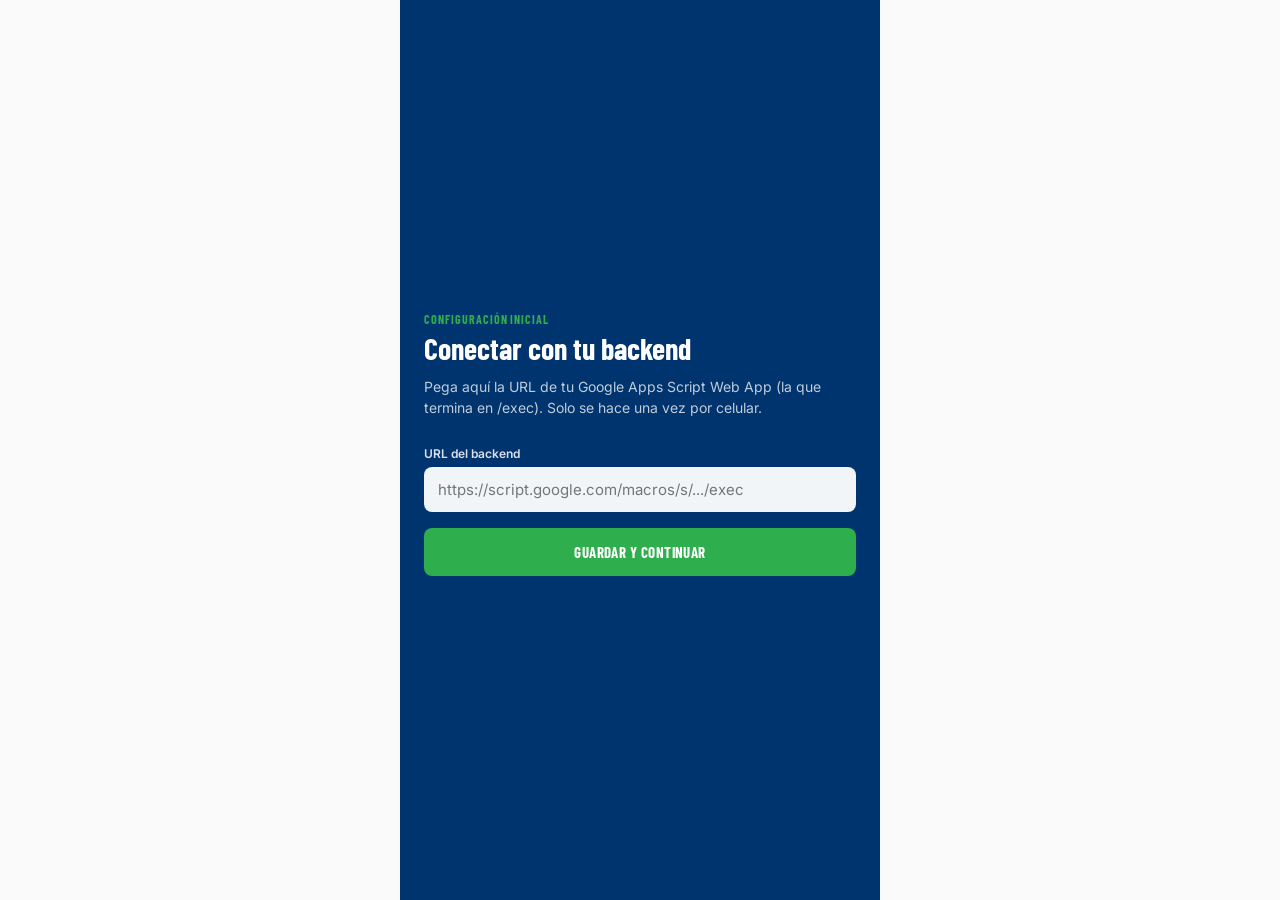
<file: index.html>
<!DOCTYPE html>
<html lang="es">
<head>
<meta charset="UTF-8">
<meta name="viewport" content="width=device-width, initial-scale=1, viewport-fit=cover">
<title>Control de Obra</title>
<link rel="manifest" href="manifest.json">
<meta name="theme-color" content="#004AAD">
<link rel="apple-touch-icon" href="icon-192.png">
<link rel="stylesheet" href="styles.css">
</head>
<body>
<div id="app">

  <!-- PANTALLA 1: Configuracion (solo primera vez) -->
  <div id="screen-setup" class="screen center-screen hidden">
    <p class="eyebrow">Configuración inicial</p>
    <h1>Conectar con tu backend</h1>
    <p class="desc">Pega aquí la URL de tu Google Apps Script Web App (la que termina en /exec). Solo se hace una vez por celular.</p>
    <div class="field">
      <label>URL del backend</label>
      <input type="url" id="input-backend-url" placeholder="https://script.google.com/macros/s/.../exec">
    </div>
    <button class="btn-primary" id="btn-save-backend">Guardar y continuar</button>
    <div class="error-msg" id="setup-error"></div>
  </div>

  <!-- PANTALLA 2: Login (proyecto + nombre) -->
  <div id="screen-login" class="screen center-screen hidden">
    <img src="icon-192.png" alt="Grupo Pión" class="login-logo">
    <p class="eyebrow">Control de Obra</p>
    <h1>Identifícate</h1>
    <p class="desc">Selecciona el proyecto y tu nombre para continuar.</p>
    <div class="field">
      <label>Proyecto</label>
      <select id="select-proyecto"></select>
    </div>
    <div class="field">
      <label>Tu nombre</label>
      <select id="select-nombre"><option value="">Selecciona un proyecto primero</option></select>
    </div>
    <button class="btn-primary" id="btn-login">Entrar</button>
    <div class="error-msg" id="login-error"></div>
  </div>

  <!-- PANTALLA 3: App principal -->
  <div id="screen-main" class="screen hidden">
    <header class="topbar">
      <div class="brand-row">
        <img src="icon-192.png" alt="Grupo Pión" class="brand-logo">
        <span class="brand-name">GRUPO PIÓN</span>
      </div>
      <div class="proj" id="header-proj">Proyecto</div>
      <div class="meta">
        <span id="header-user">—</span>
        <button class="gear" id="btn-settings">⚙</button>
      </div>
    </header>
    <main id="content"></main>
    <nav id="bottom-nav">
      <button data-tab="proyecto" class="active"><span class="ic">🏗</span>Proyecto</button>
      <button data-tab="fases"><span class="ic">▤</span>Fases</button>
      <button data-tab="materiales"><span class="ic">📦</span>Materiales</button>
      <button data-tab="contratistas"><span class="ic">☎</span>Contratistas</button>
      <button data-tab="bitacora"><span class="ic">✎</span>Bitácora</button>
    </nav>
  </div>

</div>

<div id="toast" class="toast"></div>

<script src="app.js"></script>
</body>
</html>
</file>
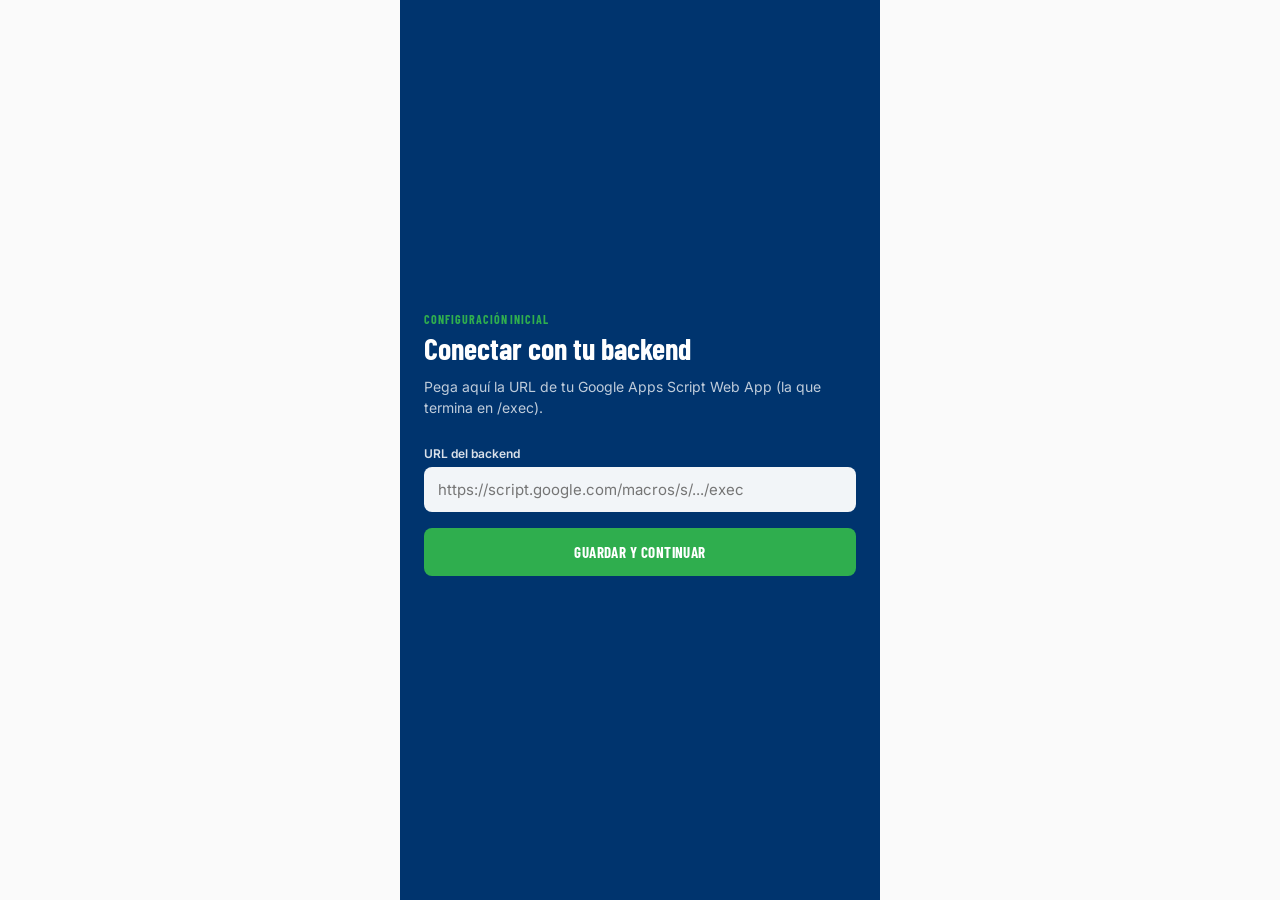
<file: admin.html>
<!DOCTYPE html>
<html lang="es">
<head>
<meta charset="UTF-8">
<meta name="viewport" content="width=device-width, initial-scale=1, viewport-fit=cover">
<title>Admin - Control de Obra</title>
<link rel="stylesheet" href="styles.css">
</head>
<body>
<div id="app">

  <div id="screen-setup" class="screen center-screen hidden">
    <p class="eyebrow">Configuración inicial</p>
    <h1>Conectar con tu backend</h1>
    <p class="desc">Pega aquí la URL de tu Google Apps Script Web App (la que termina en /exec).</p>
    <div class="field">
      <label>URL del backend</label>
      <input type="url" id="input-backend-url" placeholder="https://script.google.com/macros/s/.../exec">
    </div>
    <button class="btn-primary" id="btn-save-backend">Guardar y continuar</button>
    <div class="error-msg" id="setup-error"></div>
  </div>

  <div id="screen-admin" class="screen center-screen hidden">
    <img src="icon-192.png" alt="Grupo Pión" class="login-logo">
    <p class="eyebrow">Solo administrador</p>
    <h1>Crear proyecto nuevo</h1>
    <p class="desc">Esto duplica tu Sheet Maestro automáticamente y lo deja listo para usar - no necesitas tocar Drive.</p>
    <div class="field">
      <label>Nombre del proyecto</label>
      <input type="text" id="input-nombre-proyecto" placeholder="Ej. Impermeabilización Edificio ABC">
    </div>
    <div class="field">
      <label>Clave de administrador</label>
      <input type="password" id="input-clave">
    </div>
    <button class="btn-primary" id="btn-crear">Crear proyecto</button>
    <div class="error-msg" id="admin-error"></div>
    <div id="admin-success" class="hidden" style="margin-top:18px; background:rgba(255,255,255,0.1); border-radius:10px; padding:14px;">
      <p style="color:white; font-size:14px; margin:0 0 8px;">✅ Proyecto creado.</p>
      <a id="link-nuevo-sheet" href="#" target="_blank" class="btn-secondary" style="display:block; text-align:center; text-decoration:none; background:white;">Abrir el Sheet nuevo</a>
    </div>
    <button class="btn-secondary-light" id="btn-change-backend" style="margin-top:24px;">Cambiar URL del backend</button>
    <button class="btn-secondary-light" id="btn-ir-eliminar" style="margin-top:10px;">Eliminar un proyecto →</button>
  </div>

  <div id="screen-delete" class="screen center-screen hidden">
    <p class="eyebrow">Solo administrador</p>
    <h1>Eliminar un proyecto</h1>
    <p class="desc">Manda el Sheet a la papelera de Drive (recuperable 30 días) y lo quita del selector.</p>
    <div class="field">
      <label>Proyecto a eliminar</label>
      <select id="select-eliminar"></select>
    </div>
    <div class="field">
      <label>Clave de administrador</label>
      <input type="password" id="input-clave-eliminar">
    </div>
    <button class="btn-primary" id="btn-eliminar" style="background:var(--red);">Eliminar proyecto</button>
    <div class="error-msg" id="delete-error"></div>
    <button class="btn-secondary-light" id="btn-ir-crear" style="margin-top:24px;">← Volver a crear proyecto</button>
  </div>

</div>
<div id="toast" class="toast"></div>
<script src="admin.js"></script>
</body>
</html>
</file>
<file: styles.css>
@import url("https://fonts.googleapis.com/css2?family=Barlow+Condensed:wght@600;700&family=Inter:wght@400;500;600;700&display=swap");

:root {
  --bg: #FAFAFA;
  --surface: #FFFFFF;
  --ink: #1A1D29;
  --muted: #6B6F7A;
  --navy: #004AAD;
  --navy-dark: #00346E;
  --orange: #2FAE4E;
  --green: #2FAE4E;
  --green-bg: #E3F4E8;
  --amber: #B8852B;
  --amber-bg: #FBF1DD;
  --red: #C84B31;
  --red-bg: #FBE6E1;
  --line: #E4E1D8;
}

* { box-sizing: border-box; }

html, body {
  margin: 0;
  background: var(--bg);
  color: var(--ink);
  font-family: "Inter", sans-serif;
  -webkit-tap-highlight-color: transparent;
}

#app {
  max-width: 480px;
  margin: 0 auto;
  min-height: 100vh;
  display: flex;
  flex-direction: column;
  position: relative;
}

.screen { display: flex; flex-direction: column; min-height: 100vh; }
.hidden { display: none !important; }

.eyebrow {
  font-family: "Barlow Condensed", sans-serif;
  font-weight: 700;
  letter-spacing: 0.08em;
  text-transform: uppercase;
  font-size: 12px;
  color: var(--orange);
}

h1, h2, h3 {
  font-family: "Barlow Condensed", sans-serif;
  font-weight: 700;
  margin: 0;
  color: var(--navy-dark);
}

/* ---------- Pantallas de configuracion / login ---------- */
.center-screen {
  flex: 1;
  display: flex;
  flex-direction: column;
  justify-content: center;
  padding: 32px 24px;
  background: var(--navy-dark);
  color: white;
}

.center-screen h1 { color: white; font-size: 30px; }
.login-logo { width: 64px; height: 64px; border-radius: 12px; margin-bottom: 18px; }
.center-screen p.eyebrow { color: var(--orange); margin-bottom: 4px; }
.center-screen .desc { color: rgba(255,255,255,0.75); font-size: 14px; margin: 10px 0 28px; line-height: 1.5; }

.field { margin-bottom: 16px; }
.field label {
  display: block;
  font-size: 12px;
  font-weight: 600;
  color: rgba(255,255,255,0.85);
  margin-bottom: 6px;
}
.field input, .field select, .field textarea {
  width: 100%;
  padding: 13px 14px;
  border-radius: 8px;
  border: none;
  font-family: "Inter", sans-serif;
  font-size: 15px;
  background: rgba(255,255,255,0.95);
  color: var(--ink);
}
.field textarea { resize: vertical; min-height: 70px; }

.btn-primary {
  background: var(--orange);
  color: white;
  border: none;
  font-family: "Barlow Condensed", sans-serif;
  font-weight: 700;
  letter-spacing: 0.03em;
  text-transform: uppercase;
  font-size: 15px;
  padding: 15px;
  border-radius: 8px;
  width: 100%;
  cursor: pointer;
  transition: transform 0.08s ease;
}
.btn-primary:active { transform: scale(0.97); }
.btn-secondary {
  background: transparent;
  border: 1px solid var(--line);
  color: var(--navy-dark);
  font-family: "Inter", sans-serif;
  font-weight: 600;
  font-size: 14px;
  padding: 12px;
  border-radius: 8px;
  width: 100%;
  cursor: pointer;
}
.btn-secondary-light {
  background: rgba(255,255,255,0.08);
  border: 1px solid rgba(255,255,255,0.35);
  color: white;
  font-family: "Inter", sans-serif;
  font-weight: 600;
  font-size: 14px;
  padding: 12px;
  border-radius: 8px;
  width: 100%;
  cursor: pointer;
}

.error-msg { color: #FFB4A3; font-size: 13px; margin-top: 8px; min-height: 16px; }

/* ---------- Pantalla principal ---------- */
header.topbar {
  background: var(--navy);
  color: white;
  padding: calc(env(safe-area-inset-top, 0px) + 14px) 18px 14px;
  position: relative;
  overflow: hidden;
}
header.topbar::after {
  content: "";
  position: absolute;
  top: -20px; right: 28px;
  width: 14px; height: 140px;
  background: var(--orange);
  transform: rotate(18deg);
  opacity: 0.9;
}
header.topbar .proj { font-size: 19px; }
.brand-row {
  display: flex;
  align-items: center;
  gap: 8px;
  margin-bottom: 8px;
}
.brand-logo {
  width: 22px;
  height: 22px;
  border-radius: 5px;
}
.brand-name {
  font-family: "Barlow Condensed", sans-serif;
  font-weight: 700;
  font-size: 12px;
  letter-spacing: 0.08em;
  color: rgba(255,255,255,0.8);
}
header.topbar .meta {
  display: flex;
  justify-content: space-between;
  align-items: center;
  margin-top: 2px;
}
header.topbar .meta span { font-size: 12px; color: rgba(255,255,255,0.7); }
header.topbar .gear {
  background: rgba(255,255,255,0.12);
  border: none;
  color: white;
  width: 30px; height: 30px;
  border-radius: 50%;
  font-size: 14px;
  cursor: pointer;
}

main#content {
  flex: 1;
  padding: 16px 14px 90px;
  overflow-y: auto;
}

nav#bottom-nav {
  position: fixed;
  bottom: 0; left: 0; right: 0;
  max-width: 480px;
  margin: 0 auto;
  display: flex;
  background: var(--surface);
  border-top: 1px solid var(--line);
  padding-bottom: env(safe-area-inset-bottom, 0px);
  z-index: 10;
}
nav#bottom-nav button {
  flex: 1;
  background: none;
  border: none;
  padding: 11px 4px 9px;
  font-family: "Inter", sans-serif;
  font-size: 11.5px;
  font-weight: 600;
  color: var(--muted);
  cursor: pointer;
  display: flex;
  flex-direction: column;
  align-items: center;
  gap: 3px;
}
nav#bottom-nav button .ic { font-size: 18px; }
nav#bottom-nav button.active { color: var(--navy); }
nav#bottom-nav button.active .ic { color: var(--orange); }

.section-title {
  display: flex;
  justify-content: space-between;
  align-items: baseline;
  margin-bottom: 12px;
}
.section-title h2 { font-size: 20px; }
.section-title .count { font-size: 12px; color: var(--muted); }

/* ---------- Gantt ---------- */
.gantt-wrap {
  background: var(--surface);
  border: 1px solid var(--line);
  border-radius: 10px;
  overflow-x: auto;
  margin-bottom: 18px;
}
.gantt-inner { min-width: 700px; padding: 10px 10px 4px; }
.gantt-ruler {
  position: relative;
  height: 22px;
  border-bottom: 1px dashed var(--line);
  margin-bottom: 6px;
}
.gantt-tick {
  position: absolute;
  top: 0;
  font-size: 10px;
  color: var(--muted);
  border-left: 1px dashed var(--line);
  padding-left: 4px;
  height: 100%;
}
.gantt-row {
  position: relative;
  height: 34px;
  border-top: 1px solid #F2F0E9;
}
.gantt-row:first-child { border-top: none; }
.gantt-bar {
  position: absolute;
  top: 6px;
  height: 22px;
  border-radius: 5px;
  font-size: 10.5px;
  color: white;
  display: flex;
  align-items: center;
  padding: 0 8px;
  white-space: nowrap;
  overflow: hidden;
  cursor: pointer;
  font-weight: 600;
}

/* ---------- Tarjetas de tarea / contratista ---------- */
.card {
  background: var(--surface);
  border: 1px solid var(--line);
  border-radius: 10px;
  padding: 14px;
  margin-bottom: 10px;
  cursor: pointer;
}
.card .row1 {
  display: flex;
  justify-content: space-between;
  gap: 10px;
  align-items: flex-start;
}
.card .title { font-weight: 700; font-size: 15px; line-height: 1.3; }
.card .sub { font-size: 12.5px; color: var(--muted); margin-top: 3px; }
.card .dates { font-size: 12px; color: var(--muted); margin-top: 6px; }

.badge {
  font-size: 10.5px;
  font-weight: 700;
  padding: 3px 9px;
  border-radius: 20px;
  white-space: nowrap;
  text-transform: uppercase;
  letter-spacing: 0.02em;
}
.badge.pendiente { background: #EEECE4; color: var(--muted); }
.badge.en-proceso { background: var(--amber-bg); color: var(--amber); }
.badge.completada { background: var(--green-bg); color: var(--green); }
.badge.vencida { background: var(--red-bg); color: var(--red); }

.contact-row { display: flex; gap: 8px; margin-top: 10px; }
.contact-row a {
  flex: 1;
  text-align: center;
  font-size: 12.5px;
  font-weight: 600;
  padding: 9px;
  border-radius: 7px;
  text-decoration: none;
  background: var(--bg);
  color: var(--navy-dark);
  border: 1px solid var(--line);
}

/* ---------- Bitacora ---------- */
.bitacora-form {
  background: var(--surface);
  border: 1px solid var(--line);
  border-radius: 10px;
  padding: 14px;
  margin-bottom: 18px;
}
.photo-btn {
  display: flex;
  align-items: center;
  justify-content: center;
  gap: 8px;
  background: var(--bg);
  border: 1px dashed var(--line);
  border-radius: 8px;
  padding: 12px;
  font-size: 13px;
  font-weight: 600;
  color: var(--navy);
  cursor: pointer;
  margin-bottom: 14px;
}
.photo-preview { width: 100%; border-radius: 8px; margin-bottom: 12px; display: none; }

.bitacora-entry {
  border-bottom: 1px solid var(--line);
  padding: 12px 0;
}
.bitacora-entry .fecha { font-size: 11px; color: var(--orange); font-weight: 700; text-transform: uppercase; letter-spacing: 0.04em; }
.bitacora-entry .act { font-size: 14px; margin-top: 3px; }
.bitacora-entry .inc { font-size: 13px; color: var(--red); margin-top: 3px; }
.bitacora-entry .resp { font-size: 11.5px; color: var(--muted); margin-top: 4px; }
.bitacora-entry img { width: 100%; border-radius: 8px; margin-top: 8px; }

/* ---------- Modal cambio de estado ---------- */
.modal-backdrop {
  position: fixed; inset: 0;
  background: rgba(26,29,41,0.55);
  display: flex; align-items: flex-end;
  z-index: 50;
}
.modal-sheet {
  background: var(--surface);
  width: 100%;
  max-width: 480px;
  margin: 0 auto;
  border-radius: 16px 16px 0 0;
  padding: 20px 18px calc(env(safe-area-inset-bottom, 0px) + 20px);
}
.modal-sheet h3 { font-size: 17px; margin-bottom: 14px; }
.desc-modal { font-size: 12.5px; color: var(--muted); margin: -8px 0 14px; line-height: 1.4; }
.status-option {
  width: 100%;
  padding: 13px;
  border-radius: 8px;
  border: 1px solid var(--line);
  background: var(--surface);
  font-family: "Inter", sans-serif;
  font-weight: 600;
  font-size: 14px;
  margin-bottom: 8px;
  cursor: pointer;
  text-align: left;
}
.status-option.sel-pendiente { border-color: var(--muted); }
.status-option.sel-en-proceso { border-color: var(--amber); color: var(--amber); }
.status-option.sel-completada { border-color: var(--green); color: var(--green); }

.empty-state {
  text-align: center;
  padding: 40px 20px;
  color: var(--muted);
  font-size: 13.5px;
}

/* ---------- Tab Proyecto ---------- */
.proj-card {
  background: var(--surface);
  border: 1px solid var(--line);
  border-radius: 10px;
  padding: 16px;
  margin-bottom: 18px;
}
.proj-card h2 { font-size: 19px; margin-bottom: 10px; }
.proj-row {
  display: flex;
  justify-content: space-between;
  gap: 10px;
  font-size: 13px;
  padding: 6px 0;
  border-bottom: 1px solid #F2F0E9;
}
.proj-row:last-of-type { border-bottom: none; }
.proj-label { color: var(--muted); font-weight: 600; }
.btn-maps {
  display: block;
  text-align: center;
  background: var(--navy);
  color: white;
  text-decoration: none;
  font-weight: 700;
  font-size: 13.5px;
  padding: 11px;
  border-radius: 8px;
  margin: 12px 0;
}
.progress-wrap { margin-top: 14px; }
.progress-label {
  display: flex;
  justify-content: space-between;
  font-size: 12px;
  font-weight: 600;
  color: var(--muted);
  margin-bottom: 5px;
}
.progress-bar { height: 8px; background: #EEECE4; border-radius: 5px; overflow: hidden; }
.progress-fill { height: 100%; background: var(--orange); border-radius: 5px; }

.instrucciones {
  font-size: 12.5px;
  color: var(--ink);
  background: var(--bg);
  border-radius: 7px;
  padding: 8px 10px;
  margin-top: 8px;
  line-height: 1.4;
}
.retraso-tag {
  font-size: 12px;
  font-weight: 600;
  color: var(--red);
  background: var(--red-bg);
  border-radius: 7px;
  padding: 6px 10px;
  margin-top: 8px;
}
.contact-row-link {
  display: block;
  text-align: center;
  font-size: 12.5px;
  font-weight: 600;
  padding: 9px;
  border-radius: 7px;
  text-decoration: none;
  background: var(--bg);
  color: var(--navy-dark);
  border: 1px solid var(--line);
  margin-top: 10px;
}
.status-option.sel-retraso { border-color: var(--red); color: var(--red); }

.spinner {
  text-align: center;
  padding: 30px;
  color: var(--muted);
  font-size: 13px;
}

.toast {
  position: fixed;
  bottom: 80px;
  left: 50%;
  transform: translateX(-50%);
  background: var(--ink);
  color: white;
  padding: 10px 18px;
  border-radius: 30px;
  font-size: 13px;
  z-index: 60;
  opacity: 0;
  transition: opacity 0.25s ease;
}
.toast.show { opacity: 1; }
</file>
